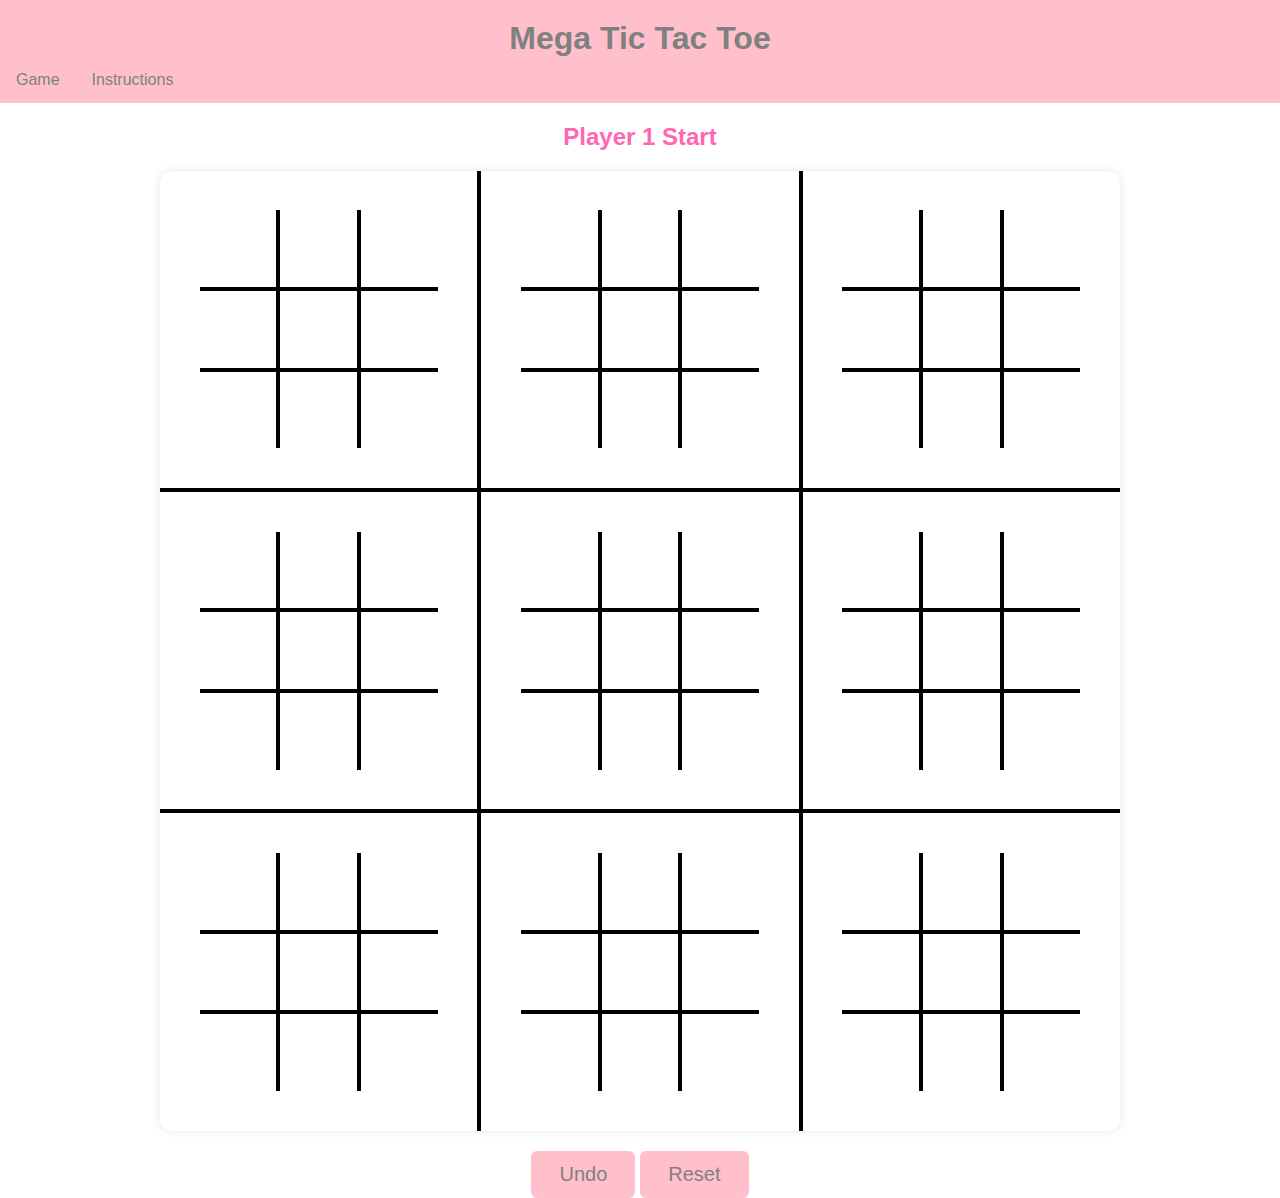
<file: index.html>
<!DOCTYPE html>
<html>
    <head>
        <title>Mega Tic Tac Toe Game</title>
        <meta charset="UTF-8">
        <meta name="description" content="Mega Tic Tac Toe Game">
        <meta name="viewport" content="width=device-width, initial-scale=1.0">
        <meta name="author" content="Emma Ruckle">
        <link rel="stylesheet" href="styles.css">
        <script type = "text/javascript" src="ticTacToe.js"></script>
    </head>
    <body>
        <div id="top-container">
            <h1 id="title">Mega Tic Tac Toe</h1>
        <ul>
            <li><a href="index.html">Game</a></li>
            <li><a href="instructions.html">Instructions</a></li>
        </ul>
        </div>
        <div id="which-player">
            <h2 id="player">Player 1 Start</h2>
        </div>
            <div class="popup-box" id="winner-popup-box">
                <h1 id="winner-popup-title"></h1>
                <p id="winner-popup-text"></p>
                <button class="close-button" id="popup-close" onclick="closePopup('winner-popup-box')">&times;</button>
            </div>
            <div class="popup-box" id="reset-popup-box">
                <h1 id="reset-popup-title">Are you sure you want to reset the board?</h1>
                <p id="reset-popup-text">All game content will be lost.</p>
                <div class="button-container">
                    <button class="button" id="yes-button" onclick="reset()">Yes</button>
                    <div class="divider"></div>
                    <button class="button" id="no-button" onclick="closePopup('reset-popup-box')">No</button>
                </div>
                <p></p>
            </div>
        <div class="flex-container" id="flex-board">
            <div class="flex-row" id="flex-row0">
                <div class="flex-cell-UL" id="flex-cell0">
                    <div class="flex-container-mini" id="mini-flex-board0">
                        <div class="flex-row" id="mini-flex-row00">
                            <div class="flex-cell-UL" id="mini-flex-cell00" onclick="turn(0,0,0,id,0)"></div>
                            <div class="flex-cell-UM" id="mini-flex-cell01" onclick="turn(0,0,1,id,1)"></div>
                            <div class="flex-cell-UR" id="mini-flex-cell02" onclick="turn(0,0,2,id,2)"></div>
                        </div>
                        <div class="flex-row" id="mini-flex-row01">
                            <div class="flex-cell-ML" id="mini-flex-cell03" onclick="turn(0,1,0,id,3)"></div>
                            <div class="flex-cell-MM" id="mini-flex-cell04" onclick="turn(0,1,1,id,4)"></div>
                            <div class="flex-cell-MR" id="mini-flex-cell05" onclick="turn(0,1,2,id,5)"></div>
                        </div>
                        <div class="flex-row" id="mini-flex-row02">
                            <div class="flex-cell-LL" id="mini-flex-cell06" onclick="turn(0,2,0,id,6)"></div>
                            <div class="flex-cell-LM" id="mini-flex-cell07" onclick="turn(0,2,1,id,7)"></div>
                            <div class="flex-cell-LR" id="mini-flex-cell08" onclick="turn(0,2,2,id,8)"></div>
                        </div>
                    </div>
                </div>
                <div class="flex-cell-UM" id="flex-cell1">
                    <div class="flex-container-mini" id="mini-flex-board1">
                        <div class="flex-row" id="mini-flex-row10">
                            <div class="flex-cell-UL" id="mini-flex-cell10" onclick="turn(1,0,0,id,0)"></div>
                            <div class="flex-cell-UM" id="mini-flex-cell11" onclick="turn(1,0,1,id,1)"></div>
                            <div class="flex-cell-UR" id="mini-flex-cell12" onclick="turn(1,0,2,id,2)"></div>
                        </div>
                        <div class="flex-row" id="mini-flex-row11">
                            <div class="flex-cell-ML" id="mini-flex-cell13" onclick="turn(1,1,0,id,3)"></div>
                            <div class="flex-cell-MM" id="mini-flex-cell14" onclick="turn(1,1,1,id,4)"></div>
                            <div class="flex-cell-MR" id="mini-flex-cell15" onclick="turn(1,1,2,id,5)"></div>
                        </div>
                        <div class="flex-row" id="mini-flex-row12">
                            <div class="flex-cell-LL" id="mini-flex-cell16" onclick="turn(1,2,0,id,6)"></div>
                            <div class="flex-cell-LM" id="mini-flex-cell17" onclick="turn(1,2,1,id,7)"></div>
                            <div class="flex-cell-LR" id="mini-flex-cell18" onclick="turn(1,2,2,id,8)"></div>
                        </div>
                    </div>
                </div>
                <div class="flex-cell-UR" id="flex-cell2">
                    <div class="flex-container-mini" id="mini-flex-board2">
                        <div class="flex-row" id="mini-flex-row20">
                            <div class="flex-cell-UL" id="mini-flex-cell20" onclick="turn(2,0,0,id,0)"></div>
                            <div class="flex-cell-UM" id="mini-flex-cell21" onclick="turn(2,0,1,id,1)"></div>
                            <div class="flex-cell-UR" id="mini-flex-cell22" onclick="turn(2,0,2,id,2)"></div>
                        </div>
                        <div class="flex-row" id="mini-flex-row21">
                            <div class="flex-cell-ML" id="mini-flex-cell23" onclick="turn(2,1,0,id,3)"></div>
                            <div class="flex-cell-MM" id="mini-flex-cell24" onclick="turn(2,1,1,id,4)"></div>
                            <div class="flex-cell-MR" id="mini-flex-cell25" onclick="turn(2,1,2,id,5)"></div>
                        </div>
                        <div class="flex-row" id="mini-flex-row22">
                            <div class="flex-cell-LL" id="mini-flex-cell26" onclick="turn(2,2,0,id,6)"></div>
                            <div class="flex-cell-LM" id="mini-flex-cell27" onclick="turn(2,2,1,id,7)"></div>
                            <div class="flex-cell-LR" id="mini-flex-cell28" onclick="turn(2,2,2,id,8)"></div>
                        </div>
                    </div>
                </div>
            </div>
            <div class="flex-row" id="flex-row1">
                <div class="flex-cell-ML" id="flex-cell3">
                    <div class="flex-container-mini" id="mini-flex-board3">
                        <div class="flex-row" id="mini-flex-row30">
                            <div class="flex-cell-UL" id="mini-flex-cell30" onclick="turn(3,0,0,id,0)"></div>
                            <div class="flex-cell-UM" id="mini-flex-cell31" onclick="turn(3,0,1,id,1)"></div>
                            <div class="flex-cell-UR" id="mini-flex-cell32" onclick="turn(3,0,2,id,2)"></div>
                        </div>
                        <div class="flex-row" id="mini-flex-row31">
                            <div class="flex-cell-ML" id="mini-flex-cell33" onclick="turn(3,1,0,id,3)"></div>
                            <div class="flex-cell-MM" id="mini-flex-cell34" onclick="turn(3,1,1,id,4)"></div>
                            <div class="flex-cell-MR" id="mini-flex-cell35" onclick="turn(3,1,2,id,5)"></div>
                        </div>
                        <div class="flex-row" id="mini-flex-row32">
                            <div class="flex-cell-LL" id="mini-flex-cell36" onclick="turn(3,2,0,id,6)"></div>
                            <div class="flex-cell-LM" id="mini-flex-cell37" onclick="turn(3,2,1,id,7)"></div>
                            <div class="flex-cell-LR" id="mini-flex-cell38" onclick="turn(3,2,2,id,8)"></div>
                        </div>
                    </div>
                </div>
                <div class="flex-cell-MM" id="flex-cell4">
                    <div class="flex-container-mini" id="mini-flex-board4">
                        <div class="flex-row" id="mini-flex-row40">
                            <div class="flex-cell-UL" id="mini-flex-cell40" onclick="turn(4,0,0,id,0)"></div>
                            <div class="flex-cell-UM" id="mini-flex-cell41" onclick="turn(4,0,1,id,1)"></div>
                            <div class="flex-cell-UR" id="mini-flex-cell42" onclick="turn(4,0,2,id,2)"></div>
                        </div>
                        <div class="flex-row" id="mini-flex-row31">
                            <div class="flex-cell-ML" id="mini-flex-cell43" onclick="turn(4,1,0,id,3)"></div>
                            <div class="flex-cell-MM" id="mini-flex-cell44" onclick="turn(4,1,1,id,4)"></div>
                            <div class="flex-cell-MR" id="mini-flex-cell45" onclick="turn(4,1,2,id,5)"></div>
                        </div>
                        <div class="flex-row" id="mini-flex-row32">
                            <div class="flex-cell-LL" id="mini-flex-cell46" onclick="turn(4,2,0,id,6)"></div>
                            <div class="flex-cell-LM" id="mini-flex-cell47" onclick="turn(4,2,1,id,7)"></div>
                            <div class="flex-cell-LR" id="mini-flex-cell48" onclick="turn(4,2,2,id,8)"></div>
                        </div>
                    </div>
                </div>
                <div class="flex-cell-MR" id="flex-cell5">
                    <div class="flex-container-mini" id="mini-flex-board5">
                        <div class="flex-row" id="mini-flex-row50">
                            <div class="flex-cell-UL" id="mini-flex-cell50" onclick="turn(5,0,0,id,0)"></div>
                            <div class="flex-cell-UM" id="mini-flex-cell51" onclick="turn(5,0,1,id,1)"></div>
                            <div class="flex-cell-UR" id="mini-flex-cell52" onclick="turn(5,0,2,id,2)"></div>
                        </div>
                        <div class="flex-row" id="mini-flex-row51">
                            <div class="flex-cell-ML" id="mini-flex-cell53" onclick="turn(5,1,0,id,3)"></div>
                            <div class="flex-cell-MM" id="mini-flex-cell54" onclick="turn(5,1,1,id,4)"></div>
                            <div class="flex-cell-MR" id="mini-flex-cell55" onclick="turn(5,1,2,id,5)"></div>
                        </div>
                        <div class="flex-row" id="mini-flex-row52">
                            <div class="flex-cell-LL" id="mini-flex-cell56" onclick="turn(5,2,0,id,6)"></div>
                            <div class="flex-cell-LM" id="mini-flex-cell57" onclick="turn(5,2,1,id,7)"></div>
                            <div class="flex-cell-LR" id="mini-flex-cell58" onclick="turn(5,2,2,id,8)"></div>
                        </div>
                    </div>
                </div>
            </div>
            <div class="flex-row" id="flex-row2">
                <div class="flex-cell-LL" id="flex-cell6">
                    <div class="flex-container-mini" id="mini-flex-board6">
                        <div class="flex-row" id="mini-flex-row60">
                            <div class="flex-cell-UL" id="mini-flex-cell60" onclick="turn(6,0,0,id,0)"></div>
                            <div class="flex-cell-UM" id="mini-flex-cell61" onclick="turn(6,0,1,id,1)"></div>
                            <div class="flex-cell-UR" id="mini-flex-cell62" onclick="turn(6,0,2,id,2)"></div>
                        </div>
                        <div class="flex-row" id="mini-flex-row61">
                            <div class="flex-cell-ML" id="mini-flex-cell63" onclick="turn(6,1,0,id,3)"></div>
                            <div class="flex-cell-MM" id="mini-flex-cell64" onclick="turn(6,1,1,id,4)"></div>
                            <div class="flex-cell-MR" id="mini-flex-cell65" onclick="turn(6,1,2,id,5)"></div>
                        </div>
                        <div class="flex-row" id="mini-flex-row62">
                            <div class="flex-cell-LL" id="mini-flex-cell66" onclick="turn(6,2,0,id,6)"></div>
                            <div class="flex-cell-LM" id="mini-flex-cell67" onclick="turn(6,2,1,id,7)"></div>
                            <div class="flex-cell-LR" id="mini-flex-cell68" onclick="turn(6,2,2,id,8)"></div>
                        </div>
                    </div>
                </div>
                <div class="flex-cell-LM" id="flex-cell7">
                    <div class="flex-container-mini" id="mini-flex-board7">
                        <div class="flex-row" id="mini-flex-row70">
                            <div class="flex-cell-UL" id="mini-flex-cell70" onclick="turn(7,0,0,id,0)"></div>
                            <div class="flex-cell-UM" id="mini-flex-cell71" onclick="turn(7,0,1,id,1)"></div>
                            <div class="flex-cell-UR" id="mini-flex-cell72" onclick="turn(7,0,2,id,2)"></div>
                        </div>
                        <div class="flex-row" id="mini-flex-row71">
                            <div class="flex-cell-ML" id="mini-flex-cell73" onclick="turn(7,1,0,id,3)"></div>
                            <div class="flex-cell-MM" id="mini-flex-cell74" onclick="turn(7,1,1,id,4)"></div>
                            <div class="flex-cell-MR" id="mini-flex-cell75" onclick="turn(7,1,2,id,5)"></div>
                        </div>
                        <div class="flex-row" id="mini-flex-row72">
                            <div class="flex-cell-LL" id="mini-flex-cell76" onclick="turn(7,2,0,id,6)"></div>
                            <div class="flex-cell-LM" id="mini-flex-cell77" onclick="turn(7,2,1,id,7)"></div>
                            <div class="flex-cell-LR" id="mini-flex-cell78" onclick="turn(7,2,2,id,8)"></div>
                        </div>
                    </div>
                </div>
                <div class="flex-cell-LR" id="flex-cell8">
                    <div class="flex-container-mini" id="mini-flex-board8">
                        <div class="flex-row" id="mini-flex-row80">
                            <div class="flex-cell-UL" id="mini-flex-cell80" onclick="turn(8,0,0,id,0)"></div>
                            <div class="flex-cell-UM" id="mini-flex-cell81" onclick="turn(8,0,1,id,1)"></div>
                            <div class="flex-cell-UR" id="mini-flex-cell82" onclick="turn(8,0,2,id,2)"></div>
                        </div>
                        <div class="flex-row" id="mini-flex-row51">
                            <div class="flex-cell-ML" id="mini-flex-cell83" onclick="turn(8,1,0,id,3)"></div>
                            <div class="flex-cell-MM" id="mini-flex-cell84" onclick="turn(8,1,1,id,4)"></div>
                            <div class="flex-cell-MR" id="mini-flex-cell85" onclick="turn(8,1,2,id,5)"></div>
                        </div>
                        <div class="flex-row" id="mini-flex-row52">
                            <div class="flex-cell-LL" id="mini-flex-cell86" onclick="turn(8,2,0,id,6)"></div>
                            <div class="flex-cell-LM" id="mini-flex-cell87" onclick="turn(8,2,1,id,7)"></div>
                            <div class="flex-cell-LR" id="mini-flex-cell88" onclick="turn(8,2,2,id,8)"></div>
                        </div>
                    </div>
                </div>
            </div>
        </div>
        <div class="button-container" id="bottom-button-container">
            <button class="button" id="undo-button" onclick="undo()">Undo</button>
            <div class="divider"></div>
            <button class="button" id="reset-button" onclick="resetHelper()">Reset</button>
        </div>
    </body>
</html>
</file>
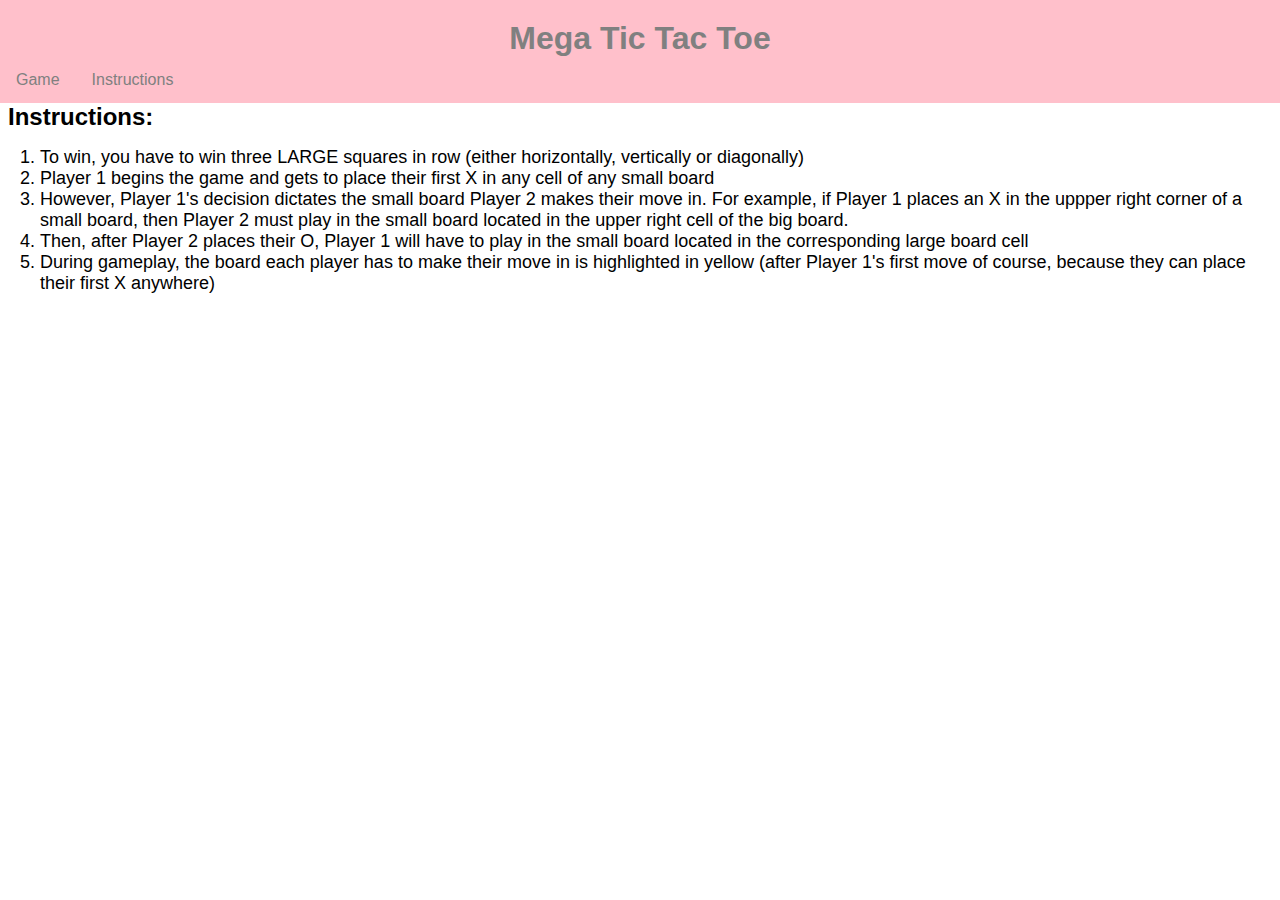
<file: instructions.html>
<!DOCTYPE html>
<html>
    <head>
        <title>Mega Tic Tac Toe Game</title>
        <meta charset="UTF-8">
        <meta name="description" content="Mega Tic Tac Toe Instructions">
        <meta name="viewport" content="width=device-width, initial-scale=1.0">
        <meta name="author" content="Emma Ruckle">
        <link rel="stylesheet" href="styles.css">
        <script type = "text/javascript" src="ticTacToe.js"></script>
    </head>
    <body>
        <div id="top-container">
            <h1 id="title">Mega Tic Tac Toe</h1>
        <ul>
            <li><a href="index.html">Game</a></li>
            <li><a href="instructions.html">Instructions</a></li>
        </ul>
        </div>
        <h2 id="instructions-title">Instructions:</h2>
        <ol id="instructions-list">
            <li class="il">To win, you have to win three LARGE squares in row (either horizontally, vertically or diagonally)</li>
            <li class="il">Player 1 begins the game and gets to place their first X in any cell of any small board</li>
            <li class="il">However, Player 1's decision dictates the small board Player 2 makes their move in. For example, if Player 1 places an X in the uppper right corner of a small board, then Player 2 must play in the small board located in the upper right cell of the big board.</li>
            <li class="il">Then, after Player 2 places their O, Player 1 will have to play in the small board located in the corresponding large board cell</li>
            <li class="il">During gameplay, the board each player has to make their move in is highlighted in yellow (after Player 1's first move of course, because they can place their first X anywhere)</li>
        </ol>
    </body>
</html>
</file>
<file: styles.css>
body {
    background: rgb(255, 255, 255);
    margin: 0;
    padding: 0;
}

h1, p {
    color: pink;
    text-align: center;
    font-family: 'Lucida Sans', Geneva, Verdana, sans-serif;
}

#instructions-title {
    display: inline;
    padding-left: 8px;
    color: black;
}

#top-container {
    padding-top: 20px;
    background-color: pink;
    color: grey;
    text-align: center;
}

#title {
    padding-bottom: 20px;
    color: gray;
    display: inline;
}

.il {
    font-family: 'Lucida Sans', Geneva, Verdana, sans-serif;
    font-size: 18px;
}

h2 {
    color: #FF66B3;
    text-align: center;
    font-family: 'Lucida Sans', Geneva, Verdana, sans-serif; 
}

.flex-container, .flex-container-mini {
    margin: auto;
    display: flex;
    flex-direction: column;
    justify-content: center;
    width: 75%;
    background-color: rgb(255, 255, 255);
    cursor: pointer;
    border-radius: 12px;
    box-shadow: 0 0 10px rgba(0,0,0,.1);
}

.flex-container-mini {
    border-radius: none;
    box-shadow: none;
}

.flex-row {
    display: flex;
}

.flex-cell, .flex-cell-UL, .flex-cell-UM, .flex-cell-UR, .flex-cell-ML, .flex-cell-MM, .flex-cell-MR, .flex-cell-LL, .flex-cell-LM, .flex-cell-LR {
    display: flex;
    justify-content: center;
    align-items: center;
    flex-grow: 1;
    flex-shrink: 1;
    flex-basis: auto;
    aspect-ratio: 1 / 1;
    width: 100px; /* Set a fixed width */
    font-family: 'Lucida Sans', Geneva, Verdana, sans-serif;
    font-size: 22px;
}

.flex-cell-UL {
    border-right: 2px solid rgb(0, 0, 0);
    border-bottom: 2px solid rgb(0, 0, 0);
}

.flex-cell-UM {
    border-right: 2px solid rgb(0, 0, 0);
    border-bottom: 2px solid rgb(0, 0, 0);
    border-left: 2px solid rgb(0, 0, 0);
}

.flex-cell-UR {
    border-left: 2px solid rgb(0, 0, 0);
    border-bottom: 2px solid rgb(0, 0, 0);
}

.flex-cell-ML {
    border-right: 2px solid rgb(0, 0, 0);
    border-bottom: 2px solid rgb(0, 0, 0);
    border-top: 2px solid rgb(0, 0, 0);
}

.flex-cell-MM {
    border-right: 2px solid rgb(0, 0, 0);
    border-bottom: 2px solid rgb(0, 0, 0);
    border-left: 2px solid rgb(0, 0, 0);
    border-top: 2px solid rgb(0, 0, 0);

}

.flex-cell-MR {
    border-left: 2px solid rgb(0, 0, 0);
    border-bottom: 2px solid rgb(0, 0, 0);
    border-top: 2px solid rgb(0, 0, 0);
}

.flex-cell-LL {
    border-right: 2px solid rgb(0, 0, 0);
    border-top: 2px solid rgb(0, 0, 0);
}

.flex-cell-LM {
    border-right: 2px solid rgb(0, 0, 0);
    border-top: 2px solid rgb(0, 0, 0);
    border-left: 2px solid rgb(0, 0, 0);
}

.flex-cell-LR {
    border-left: 2px solid rgb(0, 0, 0);
    border-top: 2px solid rgb(0, 0, 0);
}

.popup-container {
    position: absolute;
    width: 100%;
    height: 100%;
    background: none;
    display: flex;
    justify-content: center;
    align-items: center;
}

.popup-box {
    position: fixed;
    top: 30%;
    left: 50%;
    transform: translate(-50%, -50%);
    width: 50%;
    visibility: hidden;
    background: rgb(255, 255, 255);
    border-radius: 6px;
    box-shadow: 0 0 10px rgba(0,0,0,.1);
    cursor: pointer;
    align-items: center;
    justify-content: center;
}

#popup-close {
    position: fixed;
    top: 5px;
    right: 5px;
    font-size: 25px;
    color: rgb(241, 91, 91); 
    background-color: white;
    border: none;
    cursor: pointer;
}

#winner-popup-text {
    font-size: 25px;
}

.button-container {
    display: flex;
    align-items: center;
    justify-content: center;
    padding-top: 20px;
}

.button, .popup-button {
    background-color: pink;
    border: none;
    color: gray;
    font-size: 20px;
    border-radius: 6px;
    padding: 12px 28px;
    transition-duration: 0.4s;
}

.button:hover {
    background-color: white; /* Green */
    border: 2px solid pink;
    color: grey;
  }

.divider{
    width:5px;
    height:auto;
    display:inline-block;
}

ul {
    list-style-type: none;
    margin: 0;
    padding: 0;
    padding-top: none;
    overflow: hidden;
}

li {   
    float: left;
}

li a{
    display: block;
    color: grey;
    text-align: center;
    font-family: 'Lucida Sans', Geneva, Verdana, sans-serif;
    padding: 14px 16px;
    text-decoration: none;
  }

li a:hover {
    background-color: white;
    border: 2px sold pink;
    color: grey;
  }
</file>
